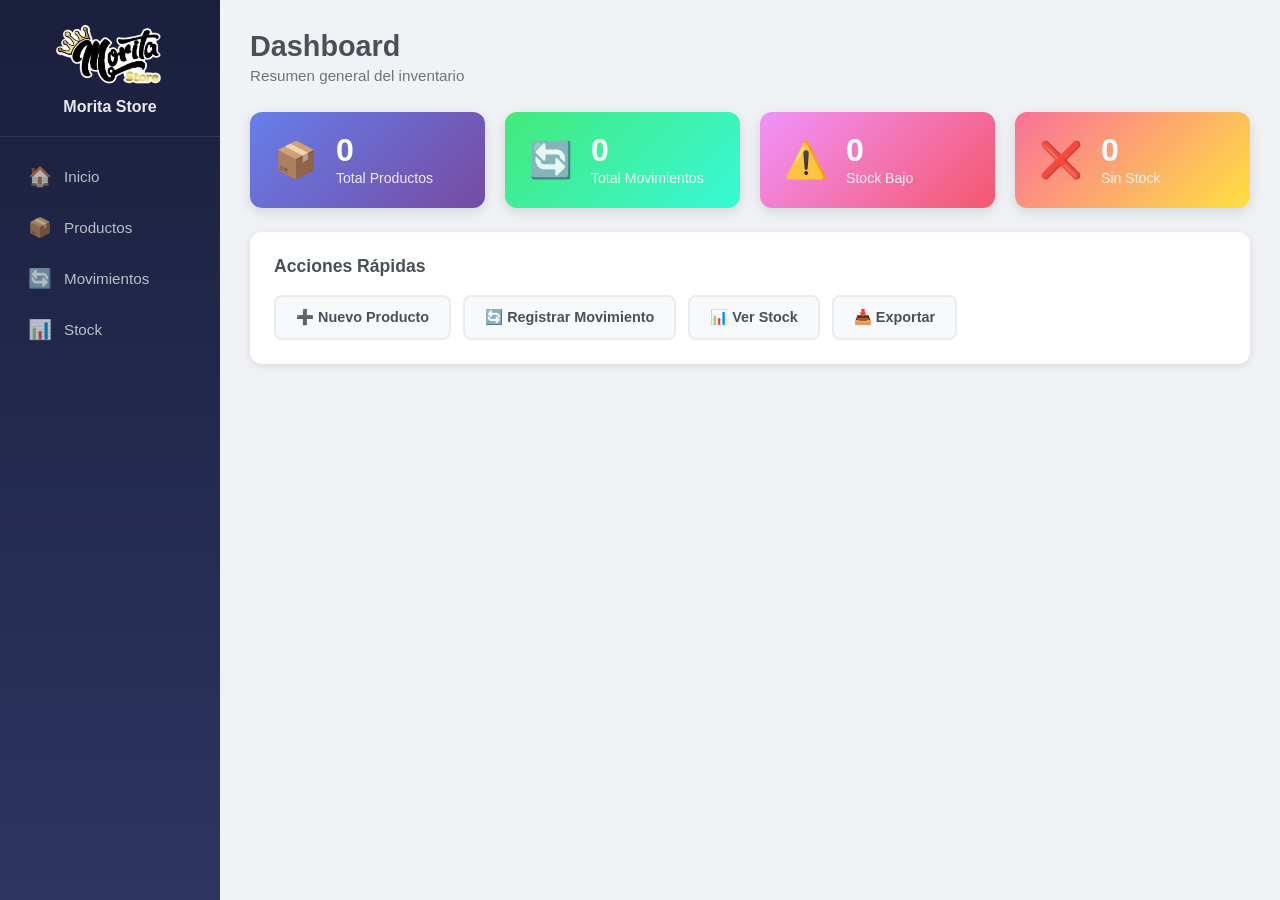
<file: Inicio/index.html>
<!DOCTYPE html>
<html lang="es">
<head>
  <meta charset="UTF-8">
  <meta name="viewport" content="width=device-width, initial-scale=1.0">
  <title>Inicio – Morita Store</title>
  <link rel="stylesheet" href="../shared.css">
  <link rel="stylesheet" href="styles.css">
</head>
<body>
  <div class="page-wrapper">

    <!-- SIDEBAR -->
    <aside class="sidebar">
      <div class="sidebar-logo">
        <img src="../img/logo.png" alt="Morita Store">
        <h2>Morita Store</h2>
      </div>
      <nav class="sidebar-nav">
        <a href="../inicio/index.html"      class="nav-link"><span class="nav-icon">🏠</span> Inicio</a>
        <a href="../productos/index.html"   class="nav-link"><span class="nav-icon">📦</span> Productos</a>
        <a href="../movimientos/index.html" class="nav-link"><span class="nav-icon">🔄</span> Movimientos</a>
        <a href="../stock/index.html"       class="nav-link"><span class="nav-icon">📊</span> Stock</a>
      </nav>
    </aside>

    <!-- CONTENIDO -->
    <main class="main-content">
      <div class="page-header">
        <h1>Dashboard</h1>
        <p>Resumen general del inventario</p>
      </div>

      <!-- STATS -->
      <div class="stats-grid">
        <div class="stat-card stat-blue">
          <div class="stat-icon">📦</div>
          <div class="stat-info">
            <div class="stat-value" id="statTotalProductos">—</div>
            <div class="stat-label">Total Productos</div>
          </div>
        </div>
        <div class="stat-card stat-green">
          <div class="stat-icon">🔄</div>
          <div class="stat-info">
            <div class="stat-value" id="statTotalMovimientos">—</div>
            <div class="stat-label">Total Movimientos</div>
          </div>
        </div>
        <div class="stat-card stat-orange">
          <div class="stat-icon">⚠️</div>
          <div class="stat-info">
            <div class="stat-value" id="statStockBajo">—</div>
            <div class="stat-label">Stock Bajo</div>
          </div>
        </div>
        <div class="stat-card stat-red">
          <div class="stat-icon">❌</div>
          <div class="stat-info">
            <div class="stat-value" id="statSinStock">—</div>
            <div class="stat-label">Sin Stock</div>
          </div>
        </div>
      </div>

      <!-- ACCIONES RÁPIDAS -->
      <div class="card">
        <h2 class="card-title">Acciones Rápidas</h2>
        <div class="quick-actions">
          <a href="../productos/index.html"   class="quick-btn">➕ Nuevo Producto</a>
          <a href="../movimientos/index.html" class="quick-btn">🔄 Registrar Movimiento</a>
          <a href="../stock/index.html"       class="quick-btn">📊 Ver Stock</a>
          <button class="quick-btn" onclick="exportarInventario()">📥 Exportar</button>
        </div>
      </div>

      <!-- ALERTAS DE STOCK -->
      <div class="card" id="cardAlertas" style="display:none">
        <h2 class="card-title">⚠️ Productos que requieren atención</h2>
        <div id="listaAlertas"></div>
      </div>

    </main>
  </div>

  <script src="../shared.js"></script>
  <script src="app.js"></script>
</body>
</html>
</file>
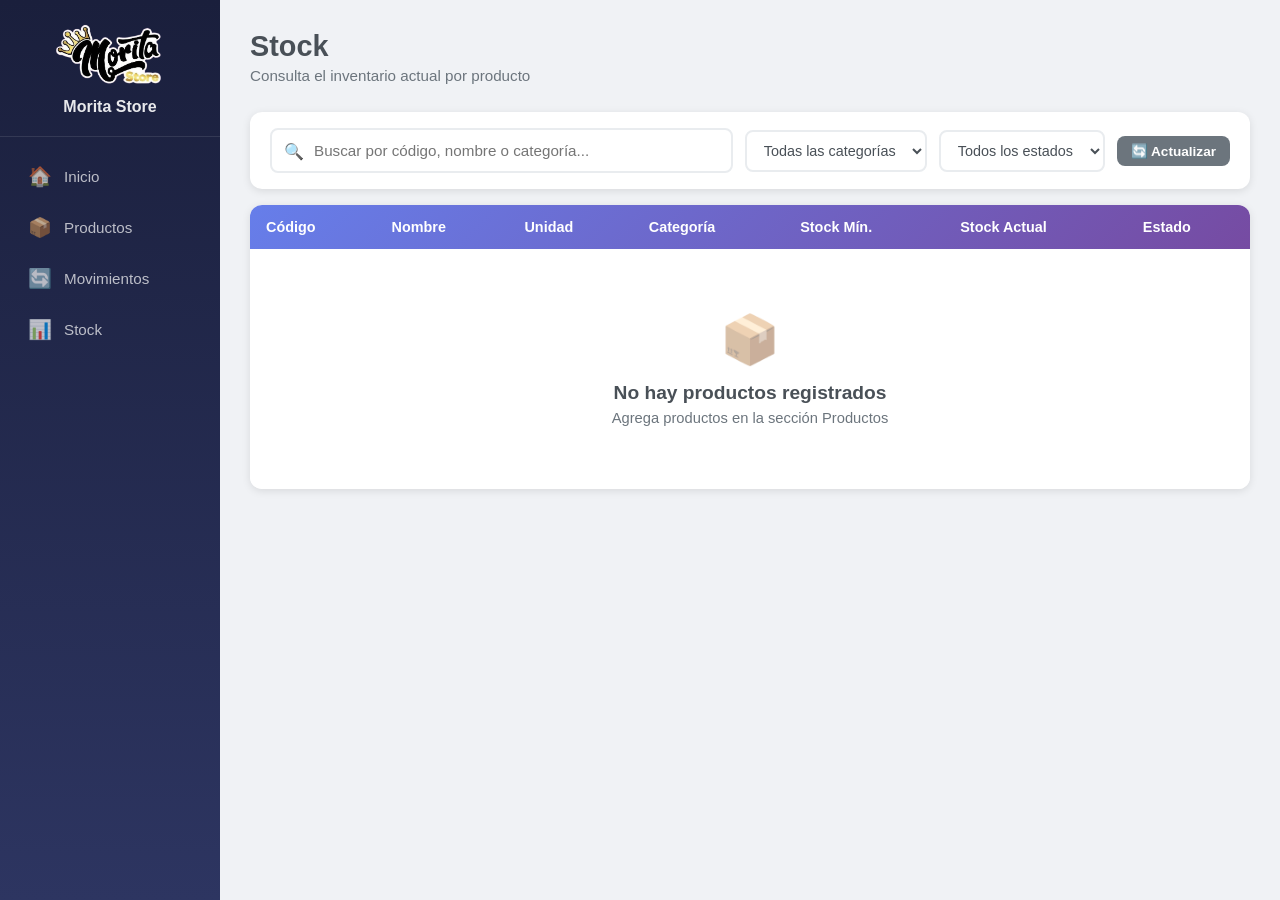
<file: Stock/index.html>
<!DOCTYPE html>
<html lang="es">
<head>
  <meta charset="UTF-8">
  <meta name="viewport" content="width=device-width, initial-scale=1.0">
  <title>Stock – Morita Store</title>
  <link rel="stylesheet" href="../shared.css">
  <link rel="stylesheet" href="styles.css">
</head>
<body>
  <div class="page-wrapper">

    <aside class="sidebar">
      <div class="sidebar-logo">
        <img src="../img/logo.png" alt="Morita Store">
        <h2>Morita Store</h2>
      </div>
      <nav class="sidebar-nav">
        <a href="../inicio/index.html"      class="nav-link"><span class="nav-icon">🏠</span> Inicio</a>
        <a href="../productos/index.html"   class="nav-link"><span class="nav-icon">📦</span> Productos</a>
        <a href="../movimientos/index.html" class="nav-link"><span class="nav-icon">🔄</span> Movimientos</a>
        <a href="../stock/index.html"       class="nav-link"><span class="nav-icon">📊</span> Stock</a>
      </nav>
    </aside>

    <main class="main-content">
      <div class="page-header">
        <h1>Stock</h1>
        <p>Consulta el inventario actual por producto</p>
      </div>

      <!-- Filtros -->
      <div class="card filtros-card">
        <div class="filtros-row">
          <div class="search-box">
            <input type="text" id="buscarStock"
                   placeholder="Buscar por código, nombre o categoría..."
                   oninput="buscarEnStock()">
          </div>
          <select id="filtroGrupo" onchange="buscarEnStock()">
            <option value="">Todas las categorías</option>
            <option value="General">General</option>
            <option value="Milagros">Milagros</option>
            <option value="Anyeluz">Anyeluz</option>
            <option value="Click Hair">Click Hair</option>
          </select>
          <select id="filtroEstado" onchange="buscarEnStock()">
            <option value="">Todos los estados</option>
            <option value="normal">Normal</option>
            <option value="bajo">Stock Bajo</option>
            <option value="sin">Sin Stock</option>
          </select>
          <button class="btn btn-secondary btn-sm" onclick="cargarStock()">🔄 Actualizar</button>
        </div>
      </div>

      <!-- Tabla -->
      <div class="card" style="padding: 0; overflow: hidden;">
        <div id="loadingStock" class="loading">Cargando stock...</div>
        <div class="table-container">
          <table>
            <thead>
              <tr>
                <th>Código</th>
                <th>Nombre</th>
                <th>Unidad</th>
                <th>Categoría</th>
                <th>Stock Mín.</th>
                <th>Stock Actual</th>
                <th>Estado</th>
              </tr>
            </thead>
            <tbody id="tablaStockBody">
              <tr>
                <td colspan="7">
                  <div class="empty-state">
                    <div class="empty-state-icon">📦</div>
                    <h3>Cargando información...</h3>
                  </div>
                </td>
              </tr>
            </tbody>
          </table>
        </div>
      </div>
    </main>
  </div>

  <script src="../shared.js"></script>
  <script src="app.js"></script>
</body>
</html>
</file>
<file: shared.css>
/* ===== RESET & BASE ===== */
*, *::before, *::after { margin: 0; padding: 0; box-sizing: border-box; }

:root {
  --primary: #667eea;
  --primary-dark: #5a6fd6;
  --purple: #764ba2;
  --success: #28a745;
  --warning: #ffc107;
  --danger: #dc3545;
  --info: #17a2b8;
  --gray-100: #f8f9fa;
  --gray-200: #e9ecef;
  --gray-500: #6c757d;
  --gray-700: #495057;
  --text: #343a40;
  --white: #ffffff;
  --radius: 8px;
  --radius-lg: 12px;
  --shadow: 0 2px 8px rgba(0,0,0,0.1);
  --shadow-lg: 0 20px 60px rgba(0,0,0,0.15);
  --transition: all 0.25s ease;
}

body {
  font-family: -apple-system, BlinkMacSystemFont, 'Segoe UI', Roboto, sans-serif;
  background: #f0f2f5;
  min-height: 100vh;
  color: var(--text);
}

/* ===== LAYOUT ===== */
.page-wrapper {
  display: flex;
  min-height: 100vh;
}

/* ===== SIDEBAR NAV ===== */
.sidebar {
  width: 220px;
  background: linear-gradient(180deg, #1a1f3c 0%, #2d3561 100%);
  display: flex;
  flex-direction: column;
  position: fixed;
  top: 0; left: 0;
  height: 100vh;
  z-index: 100;
  padding: 0 0 20px;
}

.sidebar-logo {
  padding: 24px 20px 20px;
  border-bottom: 1px solid rgba(255,255,255,0.1);
  text-align: center;
}

.sidebar-logo img {
  max-width: 120px;
  height: auto;
}

.sidebar-logo h2 {
  color: white;
  font-size: 1rem;
  margin-top: 8px;
  opacity: 0.9;
}

.sidebar-nav {
  flex: 1;
  padding: 16px 12px;
  display: flex;
  flex-direction: column;
  gap: 4px;
}

.nav-link {
  display: flex;
  align-items: center;
  gap: 12px;
  padding: 12px 16px;
  border-radius: var(--radius);
  color: rgba(255,255,255,0.7);
  text-decoration: none;
  font-size: 0.95rem;
  font-weight: 500;
  transition: var(--transition);
}

.nav-link:hover {
  background: rgba(255,255,255,0.1);
  color: white;
}

.nav-link.active {
  background: var(--primary);
  color: white;
  box-shadow: 0 4px 12px rgba(102,126,234,0.4);
}

.nav-icon { font-size: 1.2rem; }

/* ===== MAIN CONTENT ===== */
.main-content {
  margin-left: 220px;
  flex: 1;
  padding: 30px;
  min-height: 100vh;
}

.page-header {
  margin-bottom: 28px;
}

.page-header h1 {
  font-size: 1.8rem;
  font-weight: 700;
  color: var(--gray-700);
}

.page-header p {
  color: var(--gray-500);
  margin-top: 4px;
  font-size: 0.95rem;
}

/* ===== CARDS ===== */
.card {
  background: var(--white);
  border-radius: var(--radius-lg);
  box-shadow: var(--shadow);
  padding: 24px;
  margin-bottom: 24px;
}

/* ===== FORMS ===== */
.form-grid {
  display: grid;
  grid-template-columns: repeat(auto-fit, minmax(240px, 1fr));
  gap: 20px;
  margin-bottom: 24px;
}

.form-group {
  display: flex;
  flex-direction: column;
  position: relative;
}

.form-group label {
  font-weight: 600;
  margin-bottom: 7px;
  color: var(--gray-700);
  font-size: 0.9rem;
}

.form-group input,
.form-group select,
.form-group textarea {
  padding: 11px 14px;
  border: 2px solid var(--gray-200);
  border-radius: var(--radius);
  font-size: 0.95rem;
  font-family: inherit;
  color: var(--text);
  transition: var(--transition);
  background: var(--white);
}

.form-group input:focus,
.form-group select:focus,
.form-group textarea:focus {
  outline: none;
  border-color: var(--primary);
  box-shadow: 0 0 0 3px rgba(102,126,234,0.12);
}

.form-group textarea {
  resize: vertical;
  min-height: 90px;
}

.form-actions {
  display: flex;
  gap: 12px;
  margin-top: 20px;
  flex-wrap: wrap;
}

/* ===== BUTTONS ===== */
.btn {
  padding: 12px 24px;
  border: none;
  border-radius: var(--radius);
  font-size: 0.95rem;
  font-weight: 600;
  cursor: pointer;
  transition: var(--transition);
  display: inline-flex;
  align-items: center;
  gap: 8px;
}

.btn:disabled { opacity: 0.6; cursor: not-allowed; }

.btn-primary {
  background: linear-gradient(135deg, var(--primary), var(--purple));
  color: white;
  box-shadow: 0 4px 12px rgba(102,126,234,0.35);
}
.btn-primary:hover:not(:disabled) {
  transform: translateY(-1px);
  box-shadow: 0 6px 16px rgba(102,126,234,0.5);
}

.btn-secondary {
  background: var(--gray-500);
  color: white;
}
.btn-secondary:hover:not(:disabled) {
  background: #5a6268;
  transform: translateY(-1px);
}

.btn-success {
  background: linear-gradient(135deg, var(--success), #20c997);
  color: white;
  box-shadow: 0 4px 12px rgba(40,167,69,0.35);
}
.btn-success:hover:not(:disabled) {
  transform: translateY(-1px);
}

.btn-sm {
  padding: 7px 14px;
  font-size: 0.85rem;
}

/* ===== ALERTS ===== */
.alert {
  padding: 13px 18px;
  border-radius: var(--radius);
  margin-bottom: 18px;
  display: none;
  font-size: 0.95rem;
  animation: slideDown 0.25s ease;
}
.alert.show { display: block; }
.alert-success { background: #d4edda; color: #155724; border-left: 4px solid var(--success); }
.alert-error   { background: #f8d7da; color: #721c24; border-left: 4px solid var(--danger); }
.alert-warning { background: #fff3cd; color: #856404; border-left: 4px solid var(--warning); }

@keyframes slideDown {
  from { opacity: 0; transform: translateY(-8px); }
  to   { opacity: 1; transform: translateY(0); }
}

/* ===== BADGES ===== */
.badge {
  display: inline-block;
  padding: 4px 11px;
  border-radius: 20px;
  font-size: 0.8rem;
  font-weight: 600;
}
.badge-success { background: #d4edda; color: #155724; }
.badge-warning { background: #fff3cd; color: #856404; }
.badge-danger  { background: #f8d7da; color: #721c24; }

/* ===== TABLE ===== */
.table-container {
  overflow-x: auto;
  border-radius: var(--radius);
  box-shadow: var(--shadow);
}

table {
  width: 100%;
  border-collapse: collapse;
  background: white;
}

thead {
  background: linear-gradient(135deg, var(--primary), var(--purple));
  color: white;
}

th {
  padding: 14px 16px;
  text-align: left;
  font-weight: 600;
  font-size: 0.9rem;
  white-space: nowrap;
}

td {
  padding: 13px 16px;
  border-bottom: 1px solid var(--gray-200);
  font-size: 0.92rem;
}

tbody tr:hover { background: var(--gray-100); }
tbody tr:last-child td { border-bottom: none; }

/* ===== SEARCH BOX ===== */
.search-box { position: relative; margin-bottom: 20px; }

.search-box::before {
  content: "🔍";
  position: absolute;
  left: 14px;
  top: 50%; transform: translateY(-50%);
  font-size: 1rem;
  pointer-events: none;
}

.search-box input {
  width: 100%;
  padding: 12px 16px 12px 42px;
  border: 2px solid var(--gray-200);
  border-radius: var(--radius);
  font-size: 0.95rem;
  transition: var(--transition);
}
.search-box input:focus {
  outline: none;
  border-color: var(--primary);
  box-shadow: 0 0 0 3px rgba(102,126,234,0.12);
}

/* ===== EMPTY STATE ===== */
.empty-state {
  text-align: center;
  padding: 50px 20px;
  color: var(--gray-500);
}
.empty-state-icon { font-size: 3rem; opacity: 0.5; margin-bottom: 14px; }
.empty-state h3   { font-size: 1.2rem; color: var(--gray-700); margin-bottom: 6px; }

/* ===== AUTOCOMPLETE ===== */
.autocomplete-results {
  position: absolute;
  top: 100%; left: 0; right: 0;
  background: white;
  border: 2px solid var(--primary);
  border-top: none;
  border-radius: 0 0 var(--radius) var(--radius);
  max-height: 260px;
  overflow-y: auto;
  z-index: 200;
  box-shadow: 0 4px 12px rgba(0,0,0,0.15);
  display: none;
}
.autocomplete-item {
  padding: 11px 15px;
  cursor: pointer;
  border-bottom: 1px solid var(--gray-100);
  transition: background 0.15s;
}
.autocomplete-item:hover { background: #f8f9ff; }
.autocomplete-item strong { color: var(--primary); display: block; margin-bottom: 3px; }
.autocomplete-item small  { color: var(--gray-500); font-size: 0.82rem; }

/* ===== LOADING ===== */
.loading {
  display: none;
  text-align: center;
  padding: 30px;
  color: var(--gray-500);
  font-size: 0.95rem;
}

/* ===== RESPONSIVE ===== */
@media (max-width: 768px) {
  .sidebar { width: 100%; height: auto; position: relative; flex-direction: row; }
  .sidebar-nav { flex-direction: row; padding: 8px; overflow-x: auto; }
  .sidebar-logo { display: none; }
  .main-content { margin-left: 0; padding: 16px; }
  .page-wrapper { flex-direction: column; }
  .nav-link { flex-direction: column; gap: 4px; font-size: 0.75rem; padding: 8px 12px; }
}
</file>
<file: Inicio/styles.css>
/* ===== DASHBOARD ESPECÍFICO ===== */

.stats-grid {
  display: grid;
  grid-template-columns: repeat(auto-fit, minmax(220px, 1fr));
  gap: 20px;
  margin-bottom: 24px;
}

.stat-card {
  display: flex;
  align-items: center;
  gap: 18px;
  padding: 22px 24px;
  border-radius: 12px;
  color: white;
  box-shadow: 0 4px 14px rgba(0,0,0,0.12);
  transition: transform 0.25s ease;
}
.stat-card:hover { transform: translateY(-3px); }

.stat-icon { font-size: 2.2rem; opacity: 0.9; }

.stat-value {
  font-size: 2rem;
  font-weight: 700;
  line-height: 1;
}

.stat-label {
  font-size: 0.88rem;
  opacity: 0.88;
  margin-top: 4px;
}

.stat-blue   { background: linear-gradient(135deg, #667eea, #764ba2); }
.stat-green  { background: linear-gradient(135deg, #43e97b, #38f9d7); }
.stat-orange { background: linear-gradient(135deg, #f093fb, #f5576c); }
.stat-red    { background: linear-gradient(135deg, #fa709a, #fee140); }

/* CARD TITLE */
.card-title {
  font-size: 1.1rem;
  font-weight: 700;
  color: var(--gray-700);
  margin-bottom: 18px;
}

/* QUICK ACTIONS */
.quick-actions {
  display: flex;
  flex-wrap: wrap;
  gap: 12px;
}

.quick-btn {
  padding: 12px 20px;
  background: var(--gray-100);
  border: 2px solid var(--gray-200);
  border-radius: var(--radius);
  font-size: 0.9rem;
  font-weight: 600;
  color: var(--gray-700);
  text-decoration: none;
  cursor: pointer;
  transition: var(--transition);
}
.quick-btn:hover {
  background: var(--primary);
  border-color: var(--primary);
  color: white;
  transform: translateY(-1px);
}

/* ALERTAS DE STOCK */
.alerta-item {
  display: flex;
  justify-content: space-between;
  align-items: center;
  padding: 11px 14px;
  border-radius: var(--radius);
  margin-bottom: 8px;
  font-size: 0.92rem;
}
.alerta-item.sin-stock { background: #f8d7da; }
.alerta-item.stock-bajo { background: #fff3cd; }
.alerta-item strong { color: var(--gray-700); }
</file>
<file: Stock/styles.css>
/* ===== STOCK ===== */

.filtros-card { padding: 16px 20px; margin-bottom: 16px; }

.filtros-row {
  display: flex;
  gap: 12px;
  align-items: center;
  flex-wrap: wrap;
}

.filtros-row .search-box {
  flex: 1;
  min-width: 200px;
  margin: 0;
}

.filtros-row select {
  padding: 10px 13px;
  border: 2px solid var(--gray-200);
  border-radius: var(--radius);
  font-size: 0.9rem;
  font-family: inherit;
  color: var(--gray-700);
  background: white;
  cursor: pointer;
  transition: var(--transition);
}
.filtros-row select:focus {
  outline: none;
  border-color: var(--primary);
}
</file>
